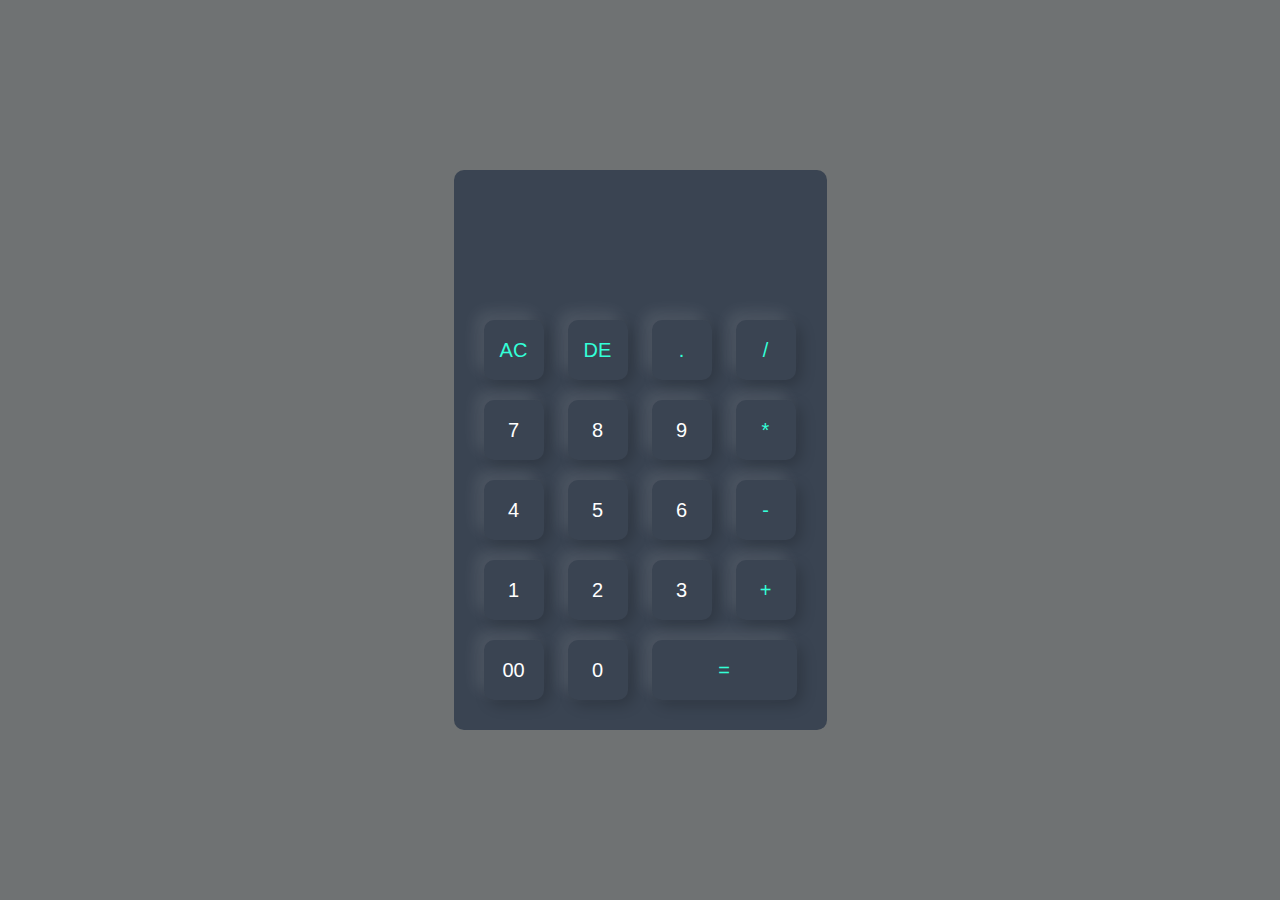
<file: calculator/index.html>
<!DOCTYPE html>
<html lang="en">
<head>
    <meta charset="UTF-8">
    <meta name="viewport" content="width=device-width, initial-scale=1.0">
    <title>Calculator</title>
    <link rel="stylesheet" href="style.css">
</head>
<body>

    <div class="container">
        <div class="cal">
            <form action="">
                <div class="display">
                    <input type="text" name="display" id="">
                </div>
                <div>
                    <input type="button" value="AC" name=""  id="" onclick="display.value = '' " class="operator">
                    <input type="button" value="DE" name=""  id="" onclick="display.value = display.value.toString().slice(0,-1)" class="operator">
                    <input type="button" value="." name=""  id="" onclick="display.value += '.' " class="operator">
                    <input type="button" value="/" name=""  id="" onclick="display.value += '/' " class="operator">
                </div>
                <div>
                    <input type="button" value="7" name=""  id="" onclick="display.value += '7' ">
                    <input type="button" value="8" name=""  id="" onclick="display.value += '8' ">
                    <input type="button" value="9" name=""  id="" onclick="display.value += '9' ">
                    <input type="button" value="*" name=""  id="" onclick="display.value += '*' " class="operator">
                </div>
                <div>
                    <input type="button" value="4" name=""  id="" onclick="display.value += '4' ">
                    <input type="button" value="5" name=""  id="" onclick="display.value += '5' ">
                    <input type="button" value="6" name=""  id="" onclick="display.value += '6' ">
                    <input type="button" value="-" name=""  id="" onclick="display.value += '-' " class="operator">
                </div>
                <div>
                    <input type="button" value="1" name=""  id="" onclick="display.value += '1' ">
                    <input type="button" value="2" name=""  id="" onclick="display.value += '2' ">
                    <input type="button" value="3" name=""  id="" onclick="display.value += '3' ">
                    <input type="button" value="+" name=""  id="" onclick="display.value += '+' " class="operator">
                </div>
                <div>
                    <input type="button" value="00" name=""  id="" onclick="display.value += '00' ">
                    <input type="button" value="0" name=""  id="" onclick="display.value += '0' ">
                    <input type="button" value="=" class="equal operator"  name=""  id=""  onclick="display.value = eval(display.value) " >
                </div>
            </form>
        </div>
    </div>
    
</body>
</html>
</file>
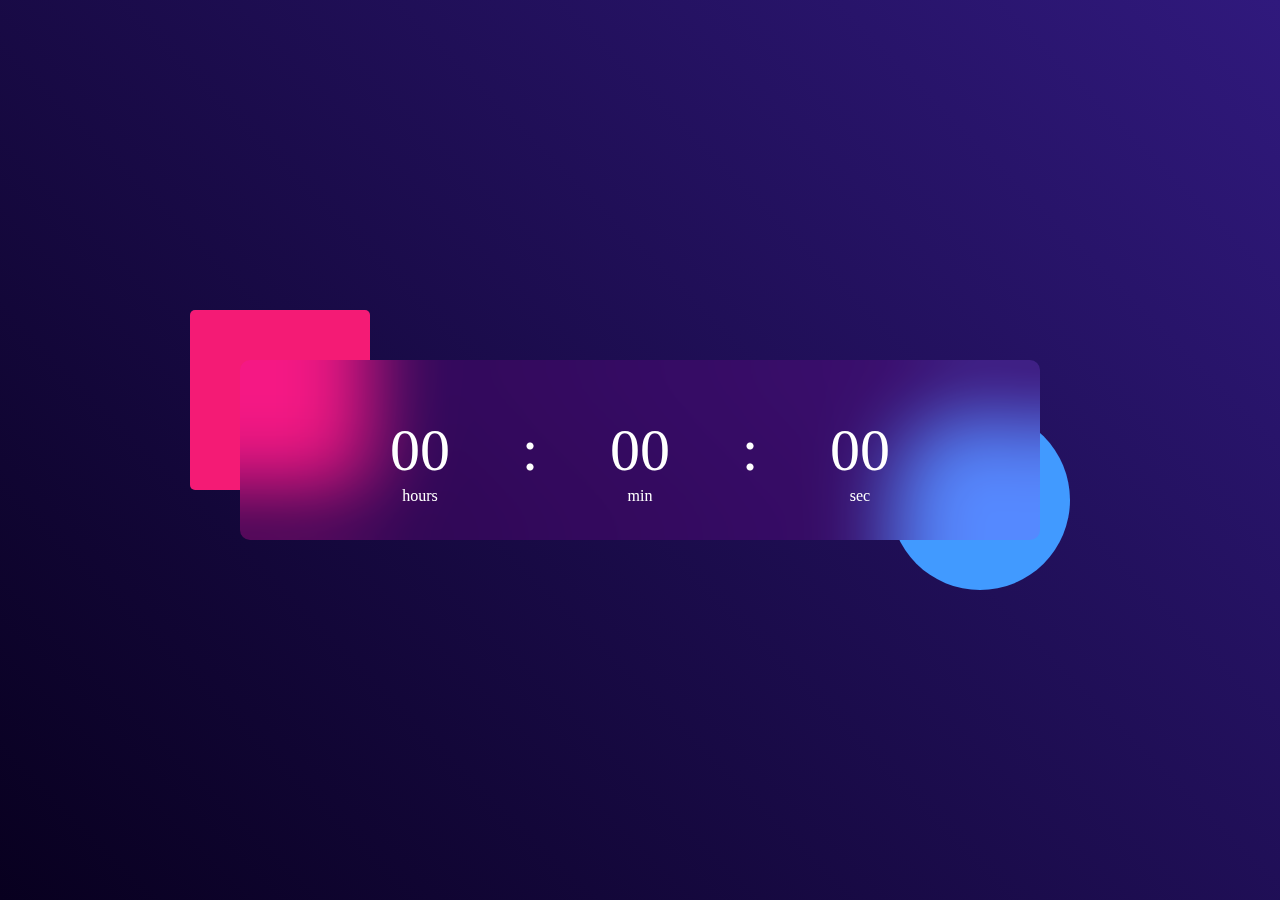
<file: digital clock/index.html>
<!DOCTYPE html>
<html lang="en">
<head>
    <meta charset="UTF-8">
    <meta name="viewport" content="width=device-width, initial-scale=1.0">
    <link rel="stylesheet" href="style.css">
    <title>Clock</title>
</head>
<body>
    
    <div class="main">
        <div class="container">
            <div class="clock">
                <span id="h">00</span>
                <span>:</span>
                <span id="m">00</span>
                <span>:</span>
                <span id="s">00</span>

            </div>
        </div>
    </div>



    <script>
        let h = document.getElementById('h');
        let m = document.getElementById('m');
        let s = document.getElementById('s');

        setInterval(()=>{
            let currentTime = new Date();

        h.innerHTML = (currentTime.getHours() <10?"0":"")+currentTime.getHours();
        m.innerHTML = (currentTime.getMinutes()<10?"0":"")+currentTime.getMinutes();
        s.innerHTML = (currentTime.getSeconds()<10?"0":"")+currentTime.getSeconds();
        },1000)

    </script>

</body>
</html>
</file>
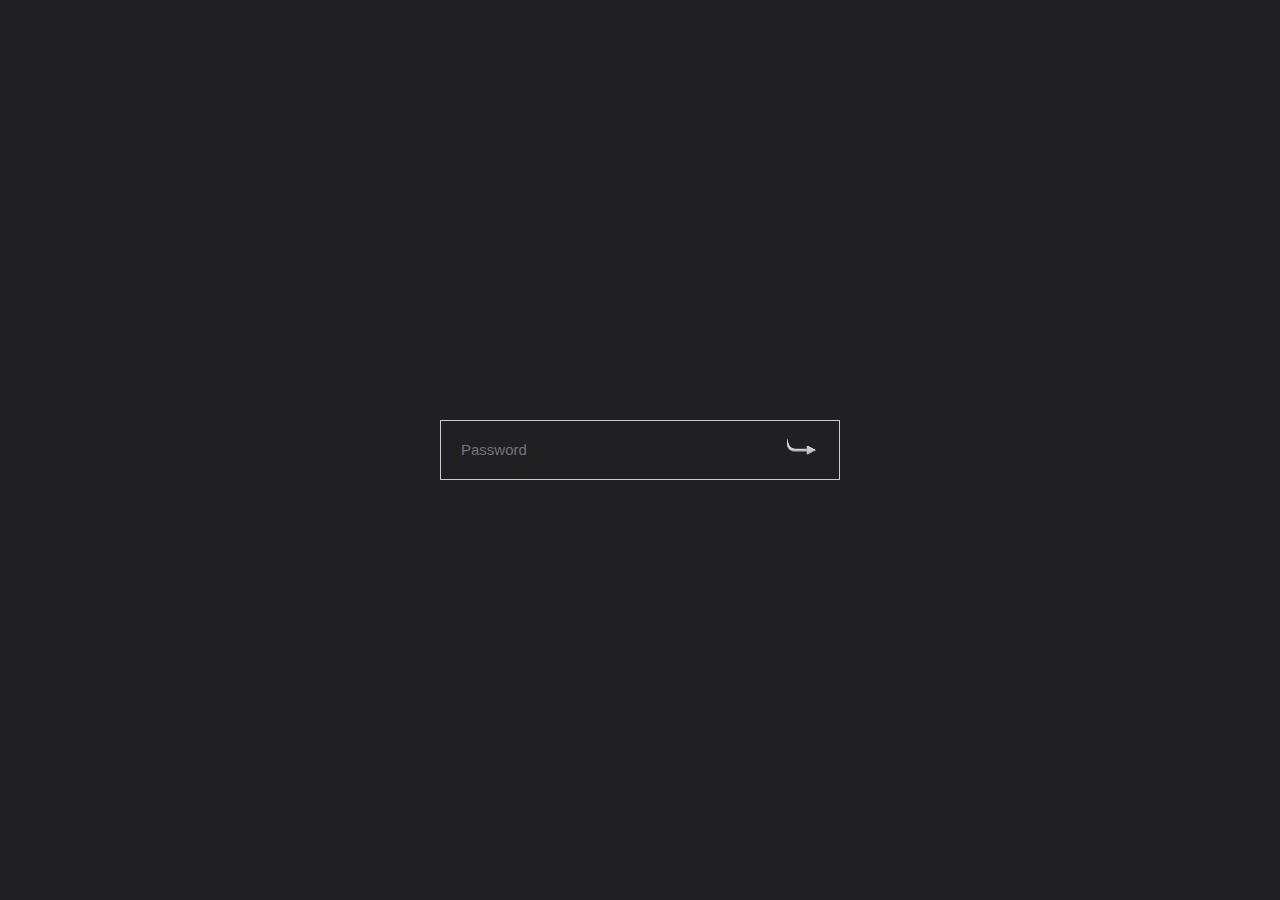
<file: password/index.html>
<!DOCTYPE html>
<html lang="en">
<head>
    <meta charset="UTF-8">
    <meta name="viewport" content="width=device-width, initial-scale=1.0">
    <link rel="stylesheet" href="style.css">
    <title>Password Manager</title>
</head>
<body>
    <div class="container">
        <div class="input-box">
            <input type="password" name="password" id="password" placeholder="Password">
            <button type="submit"><img src="a.webp" alt="" srcset=""></button>
            <p id="message">Password is <span id="strength"></span> </p>
        </div>
    </div>

    <script>
        let pass = document.getElementById("password");
        let msg = document.getElementById("message");
        let str = document.getElementById("strength");


        pass.addEventListener('input', () => {
            if(pass.value.length > 0) {
                msg.style.display = "block";
            
            } else {
                
                msg.style.display = "none";
            }
            if(pass.value.length < 5) {
                str.innerHTML = "weak";
                pass.style.borderColor = "#ff5925";
                msg.style.color = "#ff5925"

            } else if(pass.value.length >= 5 && pass.value.length < 8) {
                str.innerHTML = "medium";
                pass.style.borderColor = "yellow";
                msg.style.color = "yellow"

            } else if(pass.value.length >= 8) {
                str.innerHTML = "strong";
                pass.style.borderColor = "#26d730";
                msg.style.color = "#26d730"

            }
        })
    </script>



</body>
</html>
</file>
<file: calculator/style.css>
*{
    margin: 0;
    padding: 0;
    box-sizing: border-box;
}


.container {
    width: 100%;
    height: 100vh;
    background: #6f7273;
    display: flex;
    align-items: center;
    justify-content: center ;
}

.cal {
    background: #3a4452;
    padding: 20px;
    border-radius: 10px;
    border: black;
}

.cal form input {
    border: 0;
    outline: 0;
    width: 60px;
    height: 60px;
    
    border-radius: 10px;
    box-shadow: -8px -8px 15px rgba(255, 255, 255, 0.1),5px 5px 15px rgba(0,0,0,0.2);
    background: transparent;
    font-size: 20px;
    color: #fff;
    cursor: pointer;
    margin: 10px;
}

form .display {
    display: flex;
    justify-content: flex-end;
    margin: 20px 0;
}

form .display input {
    text-align: right;
    flex: 1;
    box-shadow: none;
    font-size: 45px;
}

form input.equal {
    width: 145px;
}

form input.operator {
    color: #33ffd8;

}
</file>
<file: digital clock/style.css>
*{
    margin: 0;
    padding: 0;
    box-sizing: border-box;
}

.main {
    width: 100%;
    min-height: 100vh;
    background: linear-gradient(45deg, #08001f, #30197d);
    color: #fff;
    position: relative;
}

.container{
    width: 800px;
    height: 180px;
    position: absolute;
    top: 50%;
    left: 50%;
    transform: translate(-50%, -50%);
}

.clock{
    width: 100%;
    height: 100%;
    background: rgba(255,0,255,0.11);
    border-radius: 10px;
    display: flex;
    align-items: center;
    justify-content: center;
    backdrop-filter: blur(40px);
}

.container::before{
    content: '';
    width: 180px;
    height: 180px;
    background: #f41b75;
    border-radius: 5px;
    position: absolute;
    left: -50px;
    top: -50px;
    z-index: -1;

}

.container::after{
    content: '';
    width: 180px;
    height: 180px;
    background: #419aff;
    border-radius: 50%;
    position: absolute;
    right:  -30px;
    bottom: -50px;
    z-index: -1;
    
}

.clock span {
    font-size: 60px;
    width: 110px;
    display: inline-block;
    text-align: center;
    position: relative;
}

.clock span::after {
    position: absolute;
    font-size: 16px;
    bottom: -20px;
    left: 50%;
    transform: translateX(-50%);
}

#h::after {
    content: 'hours';

}

#m::after {
    content: 'min';
    
}

#s::after {
    content: 'sec';
    
}
</file>
<file: password/style.css>
* {
    margin: 0;
    padding: 0;
    box-sizing: border-box;
}


.container {
    height: 100vh;
    width: 100%;
    background: #201f21;
    display: flex;
    align-items: center;
    justify-content: center;

}

.input-box{
    width: 400px;
    max-width: 90%;
    position: relative;
}

.input-box input {
    width: 100%;
    height: 60px;
    padding: 0 20px;
    border: 1px solid #ccc;
    outline: none;
    color: #fff;
    background: transparent;
}

button {
    background: transparent;
    border: 0;
    outline: none;
    border-radius: 50%;
    cursor: pointer;
    position: absolute;
    top: 45%;
    transform: translateY(-50%);
    right: 4px;
}


button img {
    width: 70px;
}

#message {
    position: relative;
    bottom: -15px;
    color: #fff;
    display: none;
    font-size: 15px;
}

::placeholder {
    font-size: 15px;
}
</file>
